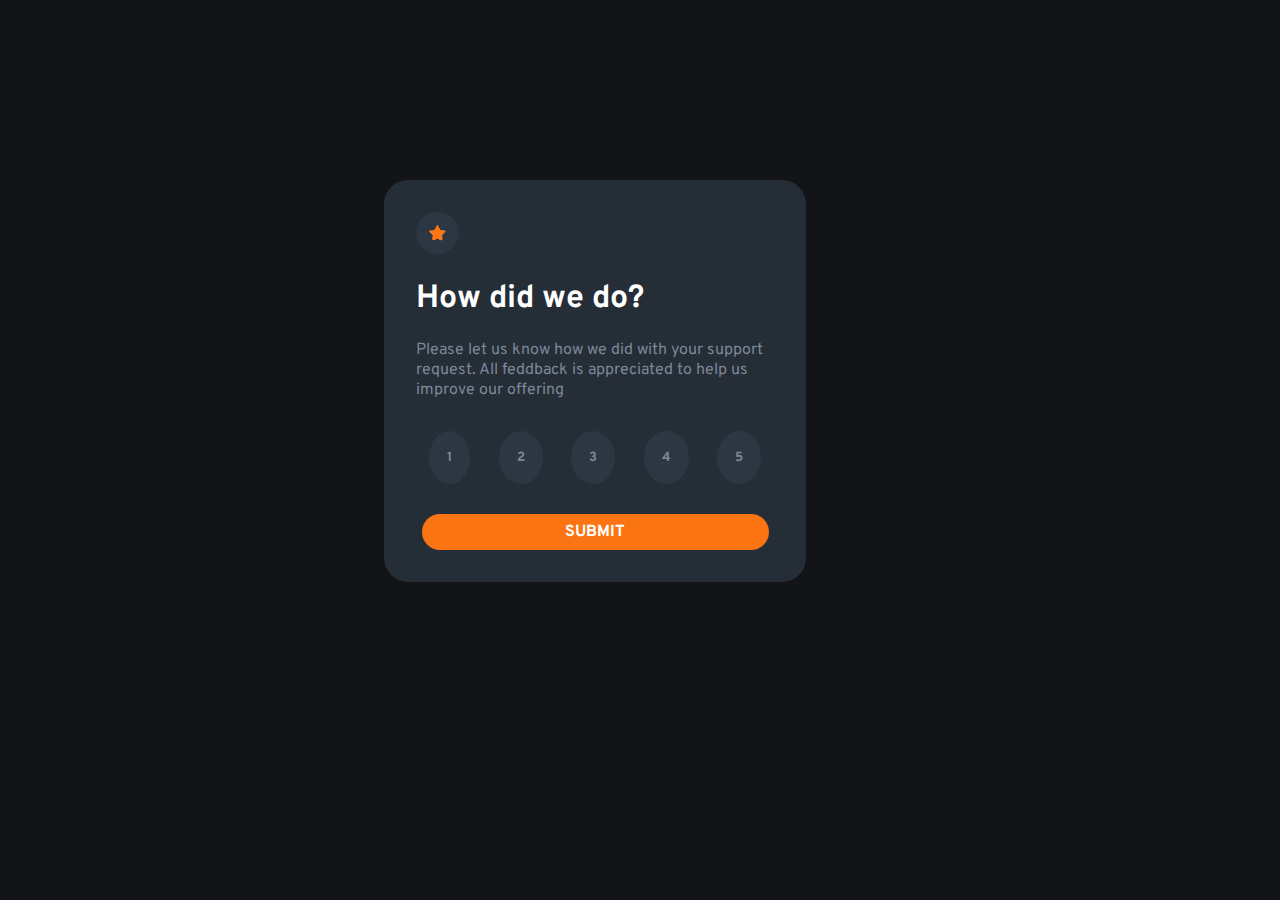
<file: index.html>
<!DOCTYPE html>
<html lang="en">
<head>
    <meta charset="UTF-8">
    <meta http-equiv="X-UA-Compatible" content="IE=edge">
    <meta name="viewport" content="width=device-width, initial-scale=1.0">
    <title>Interactive rating component</title>
    
    <link rel="preconnect" href="https://fonts.googleapis.com">
    <link rel="preconnect" href="https://fonts.gstatic.com" crossorigin>
    <link href="https://fonts.googleapis.com/css2?family=Overpass:wght@400;700&display=swap" rel="stylesheet">

    <link rel="icon" href="images/favicon-32x32.png">
    
    <link rel="stylesheet" href="style.css">

</head>
<body>
    <div class="container">
        <img class="icon-star" src="images/icon-star.svg">
        <div class="texts">
            <h1 class="text-top">How did we do?</h1>
            <p class="text-bottom">Please let us know how we did with your support request. All feddback is appreciated to help us improve our offering</p>
        </div>
        <ul >
            <button class="btn-number" onclick="Click(0)">1</button>
            <button class="btn-number" onclick="Click(1)">2</button>
            <button class="btn-number" onclick="Click(2)">3</button>
            <button class="btn-number" onclick="Click(3)">4</button>
            <button class="btn-number" onclick="Click(4)">5</button>
        </ul>
        <div class="div-submit">
        <a type="submit" class="btn-submit" href="submit.html">SUBMIT</a>
    </div>
    </div>
        <script src="script.js"></script>
</body>
</html>
</file>
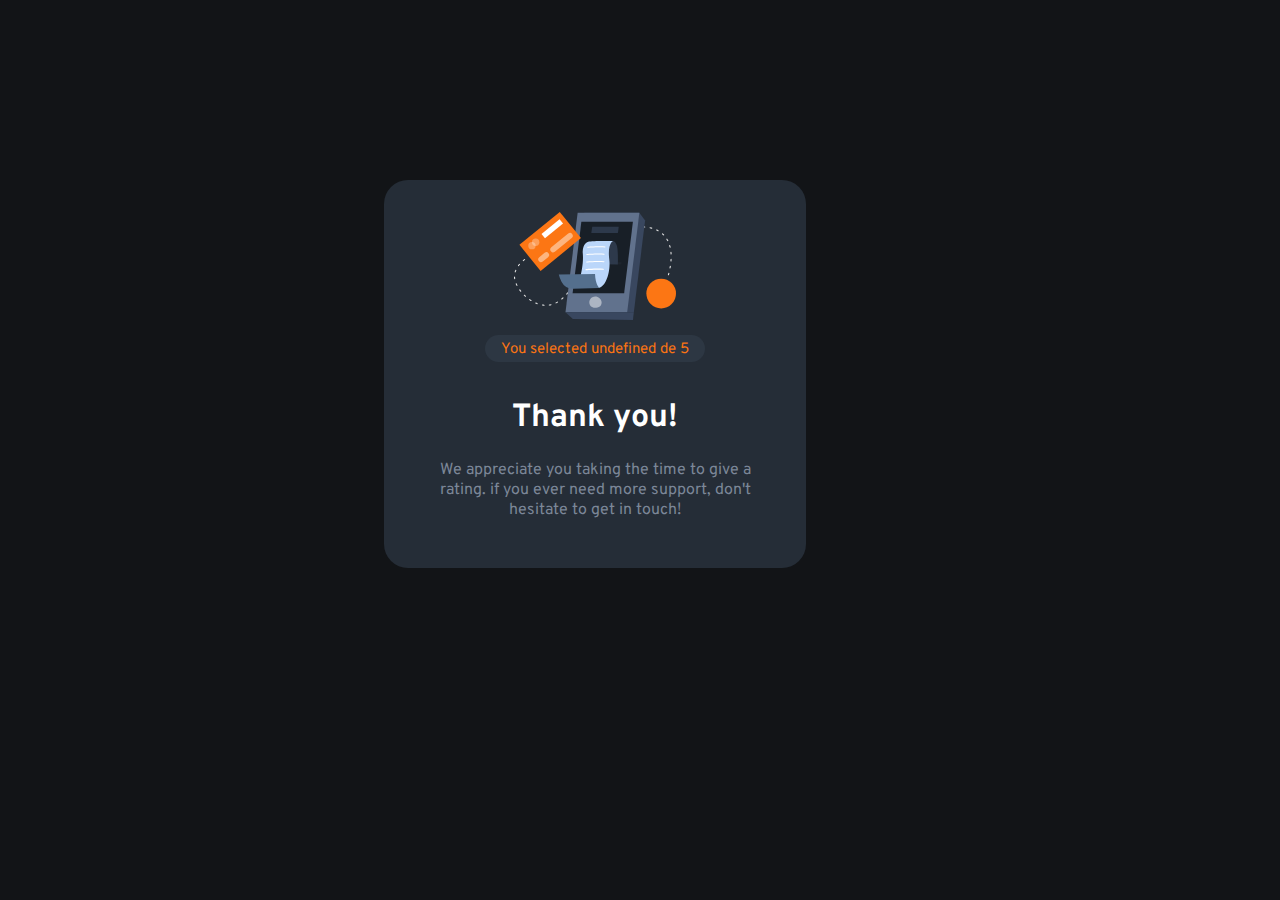
<file: submit.html>
<!DOCTYPE html>
<html lang="en">
<head>
    <meta charset="UTF-8">
    <meta http-equiv="X-UA-Compatible" content="IE=edge">
    <meta name="viewport" content="width=device-width, initial-scale=1.0">
    <title>Interactive rating component</title>

    <link rel="preconnect" href="https://fonts.googleapis.com">
    <link rel="preconnect" href="https://fonts.gstatic.com" crossorigin>
    <link href="https://fonts.googleapis.com/css2?family=Overpass:wght@400;700&display=swap" rel="stylesheet">

    <link rel="icon" href="images/favicon-32x32.png">

    <link rel="stylesheet" href="style-submit.css">
</head>
<body>
    <div class="container">
    <img src="images/illustration-thank-you.svg" alt="illustration-thank-you">
    
    <p class="select-valuer">You selected <span id="valuer" class="valuer"></span> de 5</p>
    <h1 class="thank">Thank you!</h1>
    <p class="text">We appreciate you taking the time to give a rating. if you ever need more support, don't hesitate to get in touch!</p>
    </div>
    <script src="script.js"></script>
</body>
</html>
</file>
<file: style.css>
html{
    background-color: hsl(216, 12%, 8%);
}
body{
    margin: 0px;
}
button, a{
    text-decoration: none;
    background-color: hsl(213, 19%, 22%);
    font-family: 'Overpass', 'sans-serif';
    border-radius: 10rem;
    margin: 4%;
}
ul{
    margin: 0px;
    padding: 0px;
    display: flex;
    align-items: center;
    justify-content: center;

}
/* CLASS'S*/
.container{
    background-color:  hsl(213, 19%, 18%);
    padding: 2rem;
    border-radius: 1.5rem;
    display: block;
    width: 28%;
    position: absolute;
    top: 20%;
    left: 30%;
}
.icon-star{
    background-color:  hsl(213, 19%, 22%);
    padding: 0.8rem;
    border-radius: 10rem;
}
.text-top{
    font-family: 'Overpass', 'sans-serif' ;
    color: hsl(0, 0%, 100%);
}
.text-bottom{
    font-family: 'Overpass', 'sans-serif';
    font-size: 1rem;
    color:hsl(216, 12%, 54%);
}
.btn-number{
    border: none;
    color: hsl(216, 12%, 54%);
    list-style: none;
    border-radius: 100%;
    padding: 5%;
    font-family: 'Overpass', 'sans-serif';
    font-weight: bold;
    transition: 1s;
}
.btn-submit{
    border: none;
    background-color:hsl(25, 97%, 53%);
    color:hsl(0, 0%, 100%);
    margin-top: 1rem;
    margin-bottom: 0rem;
    padding: 40%;
    padding-top: 0.5rem;
    padding-bottom: 0.5rem;
    font-weight: bold;
    transition: 1s;

}
.div-submit{
    display: flex;
    flex-direction: column;
    align-items: center;
}
/* HOVER'S*/

.btn-submit:hover{
    background-color:hsl(0, 0%, 100%);
    color:hsl(25, 97%, 53%);
    cursor: pointer;
    transition: 0.5s;
}
.btn-number:hover{
    cursor: pointer;
    color: hsl(0, 0%, 100%);
    background-color: hsl(25, 97%, 53%);
    transition: 0.5s;
}

/* MEDIA SCREEN*/

@media screen and (max-width: 700px) {
    .container{
        top: 15%;
        left: 20%;
        width: 50%;
    }
    .btn-number{   
        border-radius: 100%;
    }
}
</file>
<file: style-submit.css>
html{
    background-color: hsl(216, 12%, 8%);
}
body{
    margin: 0px;
    padding: 0px;
}
h1{
    font-family: 'Overpass', 'sans-serif';
    color: hsl(0, 0%, 100%);
}
.container{
    display: flex;
    flex-direction: column;
    align-items: center;
    text-align: center;
    position: absolute;
    top: 20vh;
    left: 30vw;
    width: 28%;
    padding: 2rem;
    border-radius: 1.5rem;
    background-color: hsl(213, 19%, 18%);
}
.text{
    margin-top: 0px;
}
.select-valuer{
    font-size: 15px;
    font-family: 'Overpass', 'sans-serif';
    color: hsl(25, 97%, 53%);
    border-radius: 2rem;
    padding: 1rem;
    padding-top: 0.3rem;
    padding-bottom: 0.2rem;
    background-color: hsl(213, 19%, 22%);
}
.text{
    color: hsl(216, 12%, 54%);
    font-family: 'Overpass', 'sans-serif';
    font-size: 1rem;
}
@media screen and (max-width: 700px){
    .container{
        top: 15vh;
        left: 20vw;
        width: 50%;
    }
    img{
        width: 70%;
    }
}
</file>
